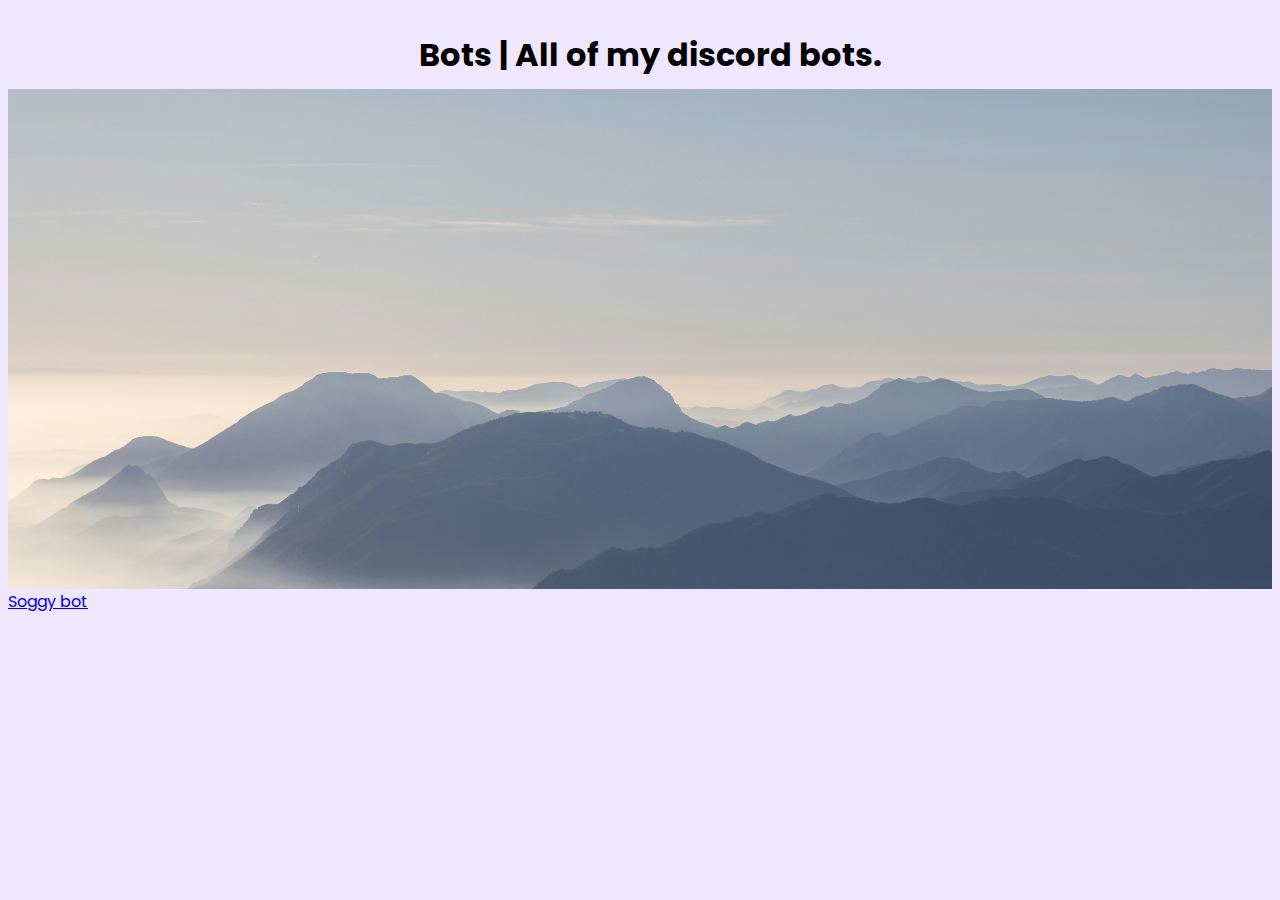
<file: index.html>
<!DOCTYPE html>
<html lang="en">
<head>
    <link rel="preconnect" href="https://fonts.googleapis.com">
    <link rel="preconnect" href="https://fonts.gstatic.com" crossorigin>
    <link href="https://fonts.googleapis.com/css2?family=Poppins:wght@700&display=swap" rel="stylesheet">
    <link rel="stylesheet" href="styles.css">
    <meta charset="UTF-8">
    <meta name="viewport" content="width=device-width, initial-scale=1.0">
    <title>Document</title>
</head>
<body>
    <h1>Bots | All of my discord bots.</h1>
    <div class="parallax"></div>
    <a href="soggybot/tos.html">Soggy bot</a>
</body>
</html>
</file>
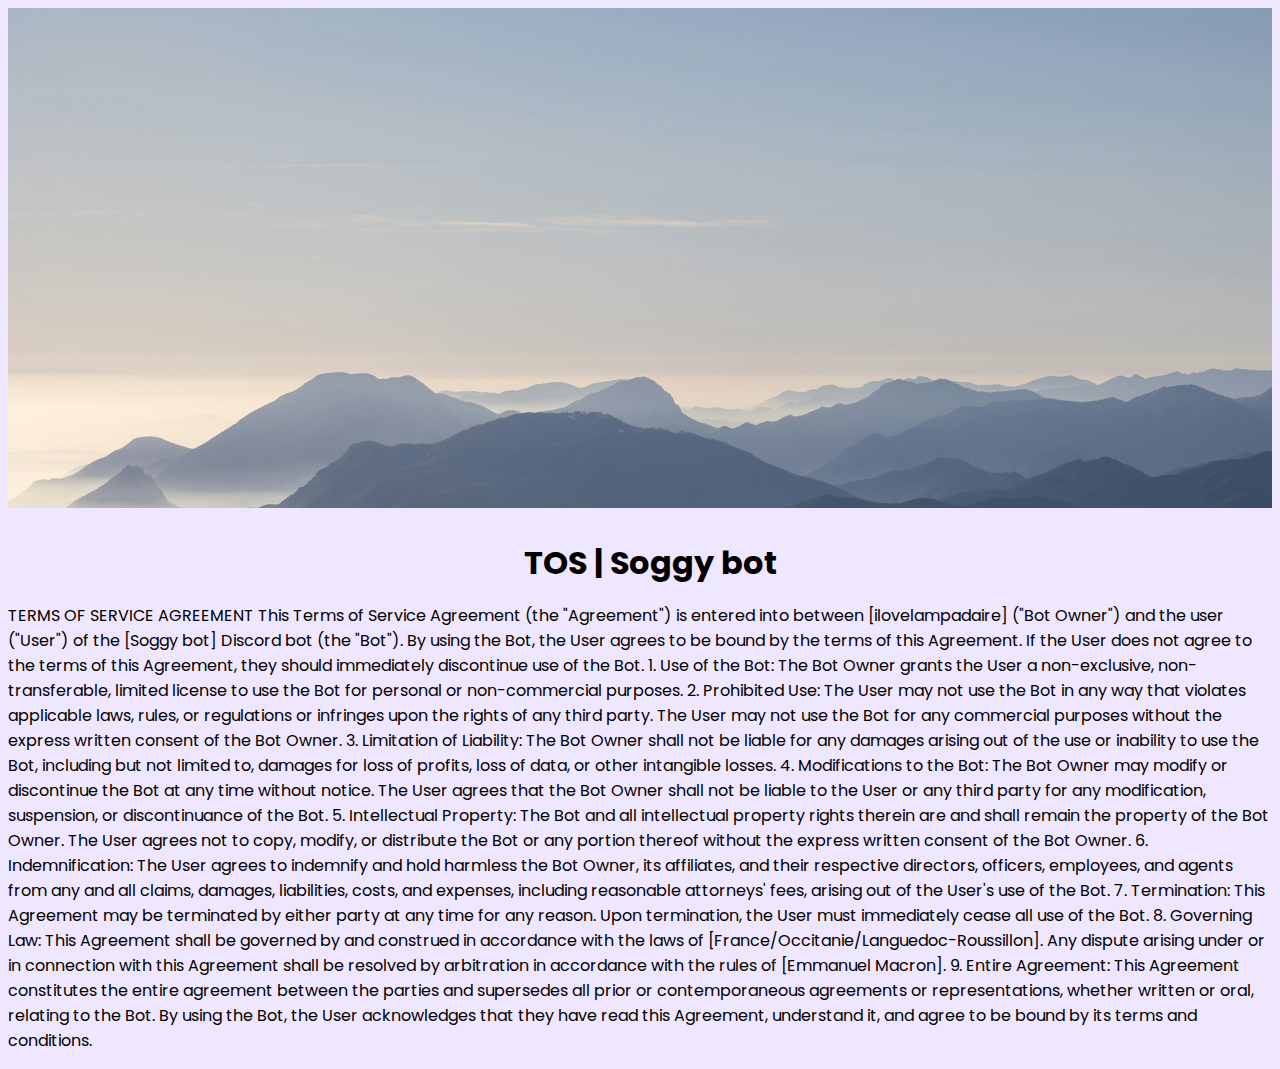
<file: soggybot/tos.html>
<!DOCTYPE html>
<html lang="en">
<head>
    <link rel="preconnect" href="https://fonts.googleapis.com">
    <link rel="preconnect" href="https://fonts.gstatic.com" crossorigin>
    <link href="https://fonts.googleapis.com/css2?family=Poppins:wght@700&display=swap" rel="stylesheet">
    <link rel="stylesheet" href="../styles.css">
    <meta charset="UTF-8">
    <meta name="viewport" content="width=device-width, initial-scale=1.0">
    <title>Document</title>
</head>
<body>
    <div class="parallax"></div>
    <h1>TOS | Soggy bot</h1>
    <p>TERMS OF SERVICE AGREEMENT

        This Terms of Service Agreement (the "Agreement") is entered into between [ilovelampadaire] ("Bot Owner") and the user ("User") of the [Soggy bot] Discord bot (the "Bot").
        
        By using the Bot, the User agrees to be bound by the terms of this Agreement. If the User does not agree to the terms of this Agreement, they should immediately discontinue use of the Bot.
        
        1. Use of the Bot: The Bot Owner grants the User a non-exclusive, non-transferable, limited license to use the Bot for personal or non-commercial purposes.
        2. Prohibited Use: The User may not use the Bot in any way that violates applicable laws, rules, or regulations or infringes upon the rights of any third party. The User may not use the Bot for any commercial purposes without the express written consent of the Bot Owner.
        3. Limitation of Liability: The Bot Owner shall not be liable for any damages arising out of the use or inability to use the Bot, including but not limited to, damages for loss of profits, loss of data, or other intangible losses.
        4. Modifications to the Bot: The Bot Owner may modify or discontinue the Bot at any time without notice. The User agrees that the Bot Owner shall not be liable to the User or any third party for any modification, suspension, or discontinuance of the Bot.
        5. Intellectual Property: The Bot and all intellectual property rights therein are and shall remain the property of the Bot Owner. The User agrees not to copy, modify, or distribute the Bot or any portion thereof without the express written consent of the Bot Owner.
        6. Indemnification: The User agrees to indemnify and hold harmless the Bot Owner, its affiliates, and their respective directors, officers, employees, and agents from any and all claims, damages, liabilities, costs, and expenses, including reasonable attorneys' fees, arising out of the User's use of the Bot.
        7. Termination: This Agreement may be terminated by either party at any time for any reason. Upon termination, the User must immediately cease all use of the Bot.
        8. Governing Law: This Agreement shall be governed by and construed in accordance with the laws of [France/Occitanie/Languedoc-Roussillon]. Any dispute arising under or in connection with this Agreement shall be resolved by arbitration in accordance with the rules of [Emmanuel Macron].
        9. Entire Agreement: This Agreement constitutes the entire agreement between the parties and supersedes all prior or contemporaneous agreements or representations, whether written or oral, relating to the Bot.
        
        By using the Bot, the User acknowledges that they have read this Agreement, understand it, and agree to be bound by its terms and conditions.</p>
</body>
</html>
</file>
<file: styles.css>
@import url('https://fonts.googleapis.com/css2?family=Poppins:wght@700&display=swap');


.parallax {
    /* The image used */
    background-image: url("bg.jpg");
  
    /* Set a specific height */
    min-height: 500px; 
  
    /* Create the parallax scrolling effect */
    background-attachment: fixed;
    background-position: center;
    background-repeat: no-repeat;
    background-size: cover;
}

.spaceing {
    left: 50px;
}

.spaceing2 {
    left: 100px;
}

.spaceing3 {
    left: 150px;
}

body {
    background: rgb(239, 230, 255);
}

h1 {
    font-family: "Poppins";
    font-size: 30;
    text-align: center;
    display: block;
    padding-bottom: 10px;
    margin-bottom: 10px;
    position: relative;
    top: 10px;
    left: 10px;
    right: 10px;
    bottom: 10px;
}

a {
    font-family: "Poppins";
        padding-bottom: 50px;
        margin-bottom: 50px;
        position: relative;
}

p {
    font-family: "Poppins";
}

img {
    width: 30%;
}

.fa-tools {
    font-size: 40;
}

.squarerealistic {
    height: 150px;
    width: 150px;
    background-color: rgb(54, 50, 50);
    box-shadow: 10px 10px 8px rgb(39, 35, 35);
    position: relative;
    animation: testanimation 5s infinite;
}

@keyframes testanimation {
    0% {top: 0px;}
    25% {top: 200px;}
    50% {top: 500px;}
    80% {top: 18px;}
    100% {top: 100px;}
}
</file>
